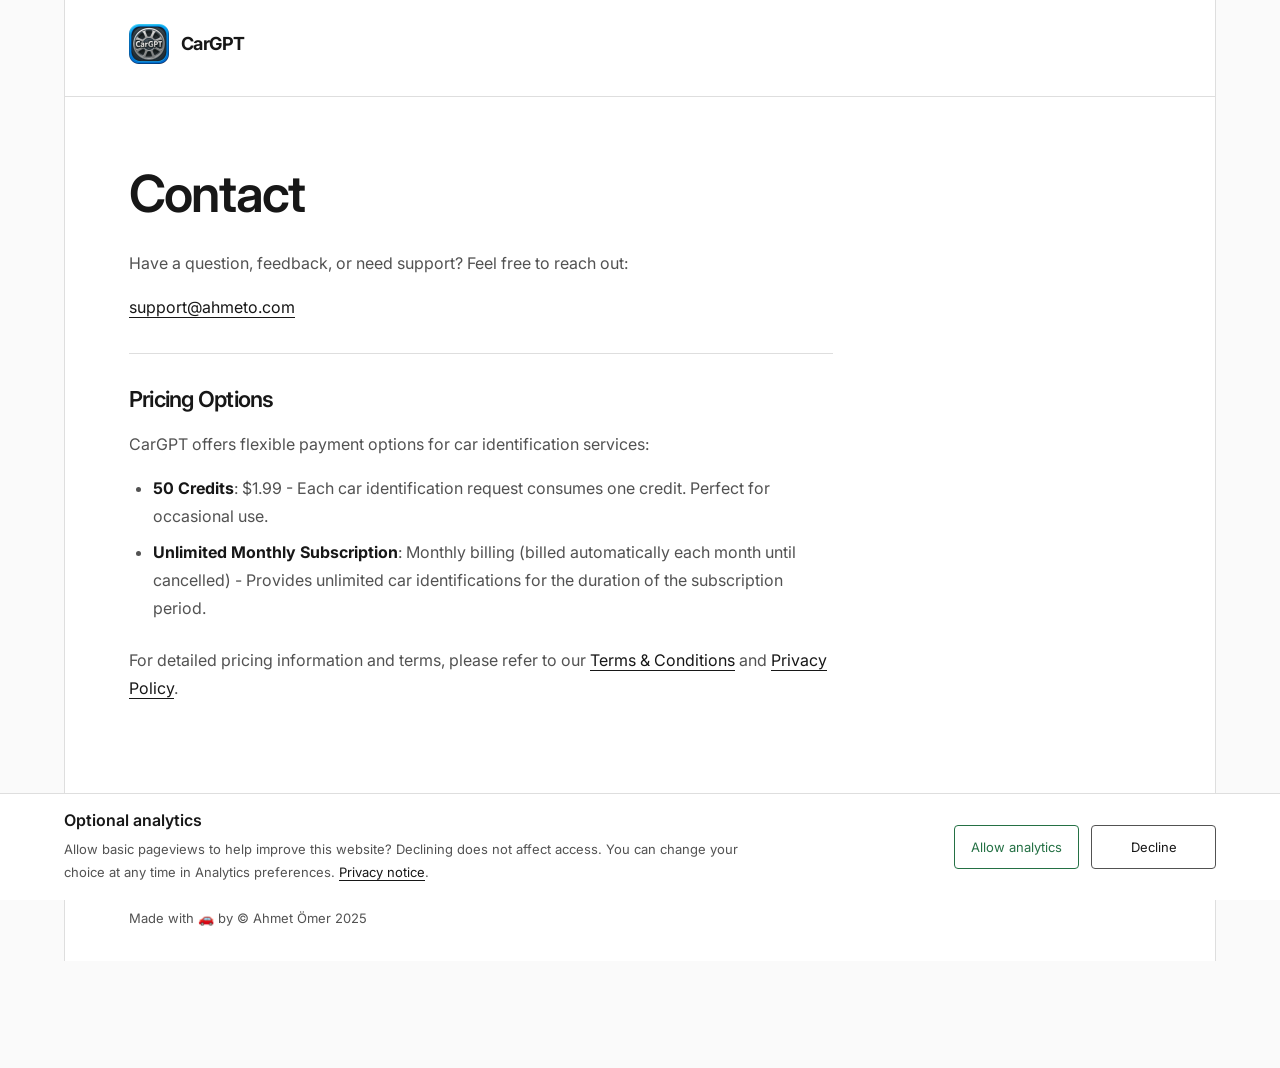
<file: contact.html>
<!doctype html>

<html lang="en">
  <head>
    <meta charset="utf-8" />
    <meta content="width=device-width, initial-scale=1.0" name="viewport" />
    <title>Contact – CarGPT</title>

    <script defer src="analytics.js?v=1"></script>

    <link
      href="assets/favicons/apple-touch-icon.png"
      rel="apple-touch-icon"
      sizes="180x180"
    />
    <link
      href="assets/favicons/favicon-32x32.png"
      rel="icon"
      sizes="32x32"
      type="image/png"
    />
    <link
      href="assets/favicons/favicon-16x16.png"
      rel="icon"
      sizes="16x16"
      type="image/png"
    />
    <link href="assets/favicons/favicon.ico" rel="icon" />
    <link href="assets/favicons/site.webmanifest" rel="manifest" />

    <link
      crossorigin="anonymous"
      href="https://cdnjs.cloudflare.com/ajax/libs/font-awesome/6.7.2/css/all.min.css"
      referrerpolicy="no-referrer"
      rel="stylesheet"
    />
    <link href="https://fonts.googleapis.com" rel="preconnect" />
    <link crossorigin="" href="https://fonts.gstatic.com" rel="preconnect" />
    <link
      href="https://fonts.googleapis.com/css2?family=Inter:wght@400;500;600;700&amp;display=swap"
      rel="stylesheet"
    />
    <link href="styles.css?v=3" rel="stylesheet" />
  </head>
  <body class="site-page">
    <div class="page-frame">
      <nav aria-label="Main navigation" class="site-header">
        <div class="header-inner">
          <div>
            <a class="brand" href="index.html">
              <img alt="CarGPT Logo" src="assets/logo.png" />
              <span>CarGPT</span>
            </a>
          </div>
        </div>
      </nav>
      <main id="main-content">
        <section class="document-section">
          <div class="document-content">
            <h1>Contact</h1>
            <p>
              Have a question, feedback, or need support? Feel free to reach
              out:
            </p>
            <div>
              <a href="mailto:support@ahmeto.com">support@ahmeto.com</a>
            </div>
            <hr />

            <div>
              <h2>Pricing Options</h2>
              <p>
                CarGPT offers flexible payment options for car identification
                services:
              </p>
              <ul>
                <li>
                  <strong>50 Credits</strong>: $1.99 - Each car identification
                  request consumes one credit. Perfect for occasional use.
                </li>
                <li>
                  <strong>Unlimited Monthly Subscription</strong>: Monthly
                  billing (billed automatically each month until cancelled) -
                  Provides unlimited car identifications for the duration of the
                  subscription period.
                </li>
              </ul>
              <p>
                For detailed pricing information and terms, please refer to our
                <a href="terms.html">Terms &amp; Conditions</a> and
                <a href="privacy.html">Privacy Policy</a>.
              </p>
            </div>
          </div>
        </section>
      </main>
      <footer class="site-footer">
        <div class="footer-inner">
          <div class="footer-links">
            <a href="terms.html">Terms &amp; Conditions</a>
            <a href="privacy.html">Privacy Policy</a>
            <button
              type="button"
              class="footer-preferences"
              data-analytics-preferences
            >
              Analytics preferences
            </button>
            <a href="contact.html">Contact</a>
            <a href="support.html">Support</a>
            <a
              href="https://www.apple.com/legal/internet-services/itunes/dev/stdeula/"
              rel="noopener"
              target="_blank"
              >Apple EULA</a
            >
          </div>
          <div class="footer-credit">Made with 🚗 by © Ahmet Ömer 2025</div>
        </div>
      </footer>
    </div>
    <section
      id="analytics-banner"
      class="analytics-banner"
      aria-labelledby="analytics-heading"
      hidden
    >
      <div class="analytics-copy">
        <h2 id="analytics-heading">Optional analytics</h2>
        <p>
          Allow basic pageviews to help improve this website? Declining does not
          affect access. You can change your choice at any time in Analytics
          preferences.
          <a href="privacy.html#website-analytics">Privacy notice</a>.
        </p>
        <p id="analytics-status" role="status"></p>
      </div>
      <div class="analytics-actions">
        <button
          type="button"
          class="analytics-button analytics-allow"
          data-analytics-allow
        >
          Allow analytics
        </button>
        <button type="button" class="analytics-button" data-analytics-decline>
          Decline
        </button>
      </div>
    </section>
  </body>
</html>
</file>
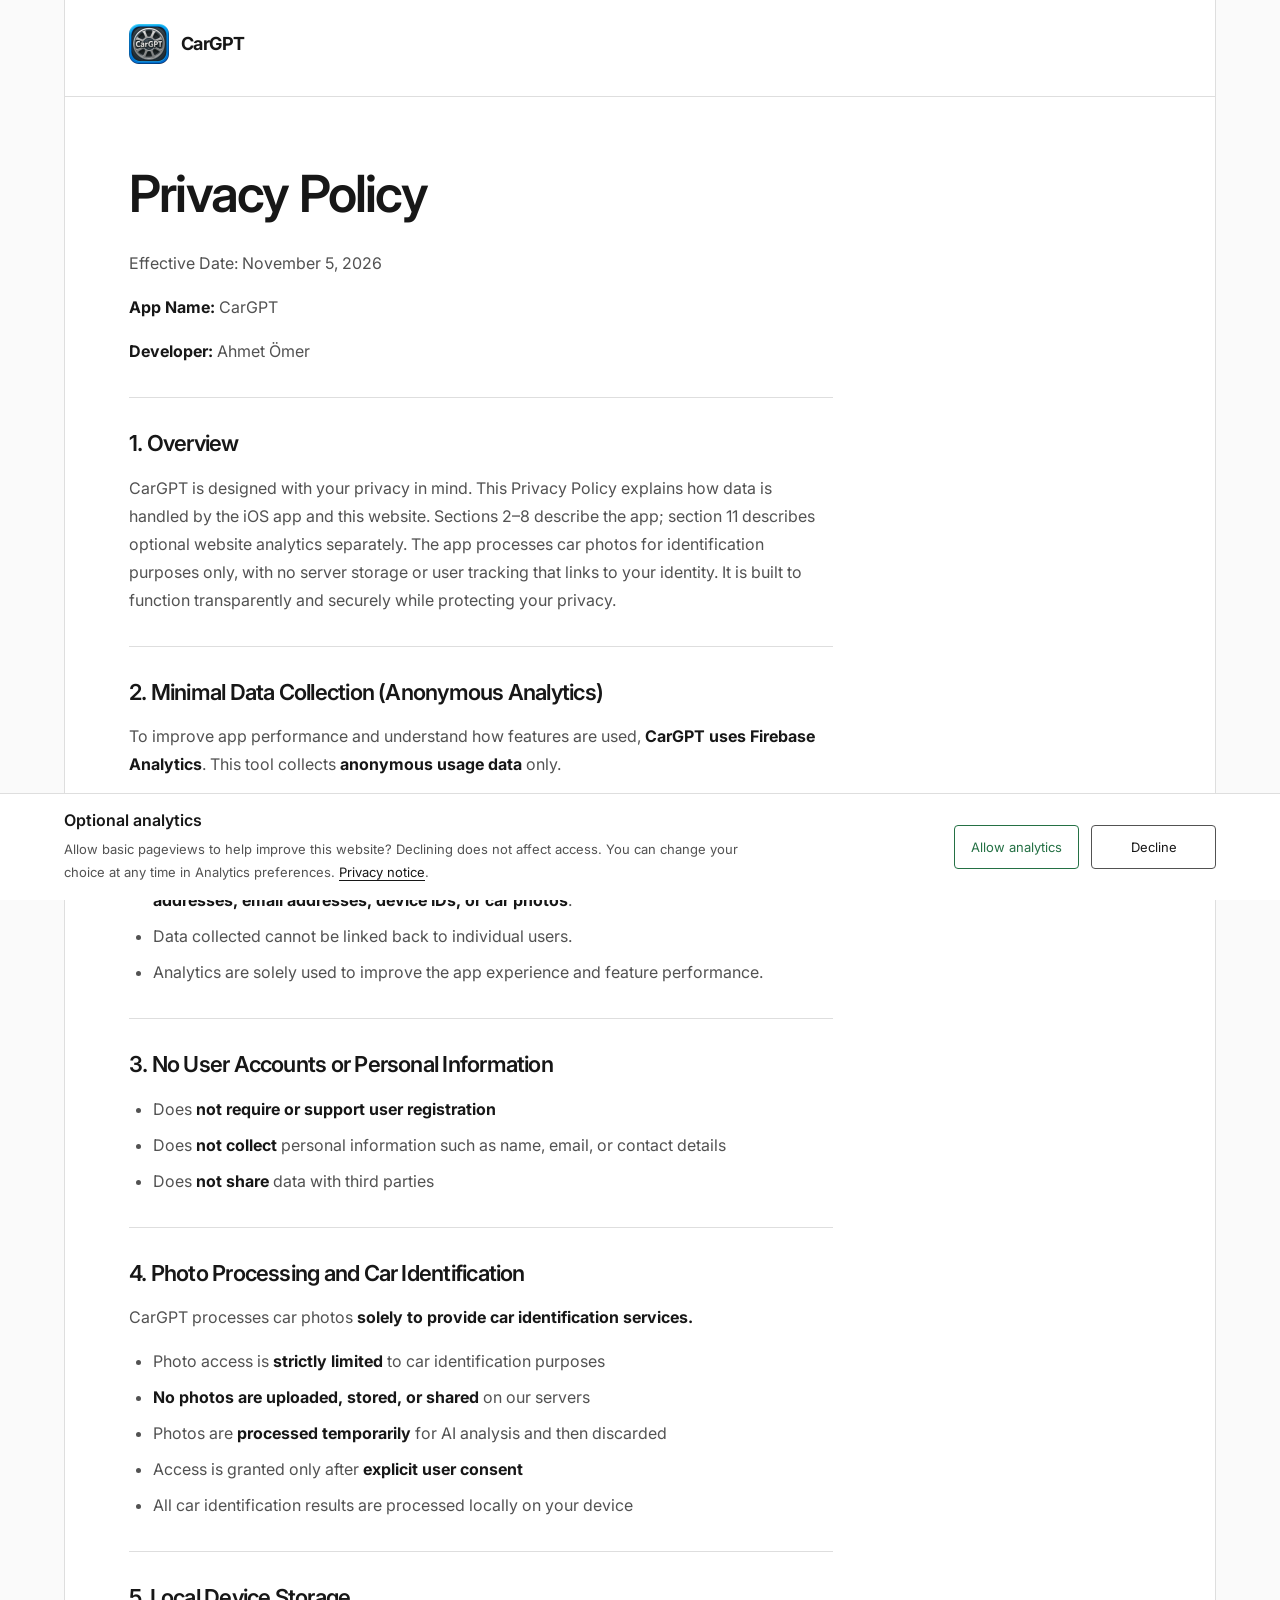
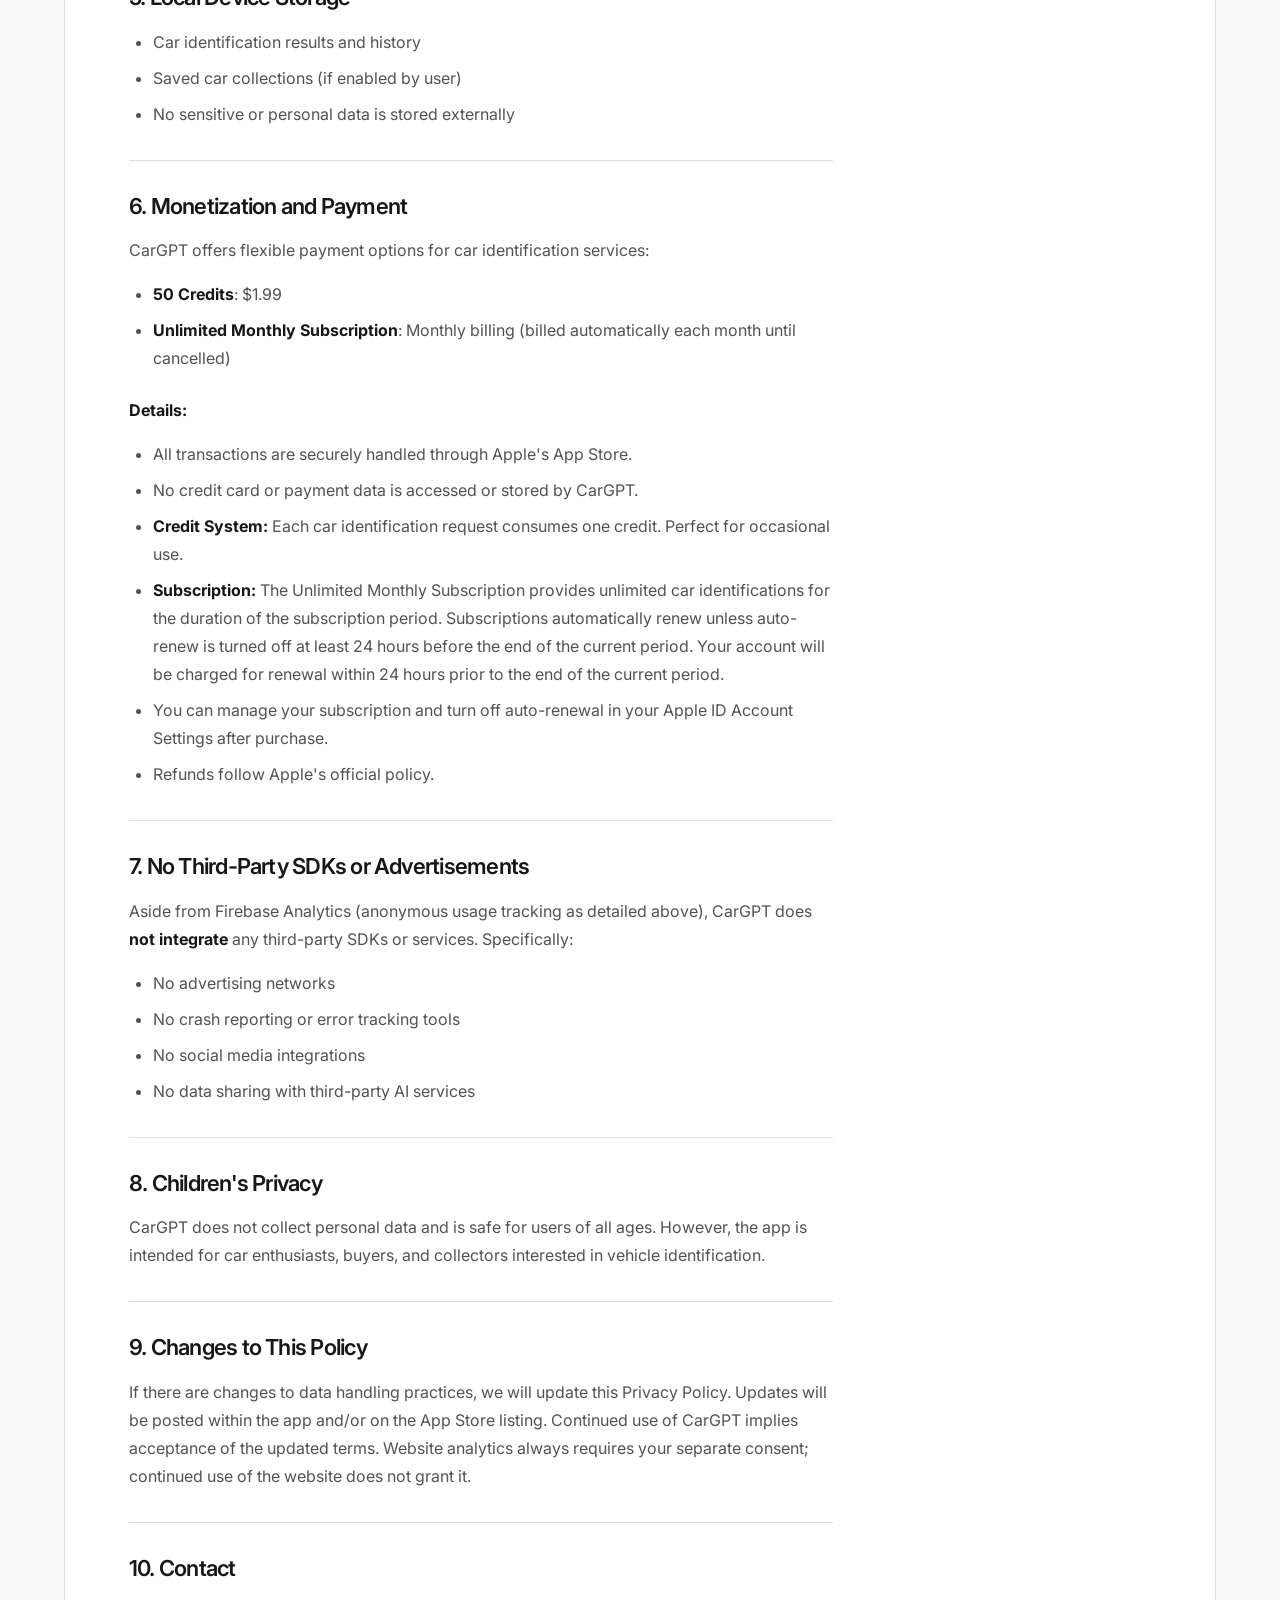
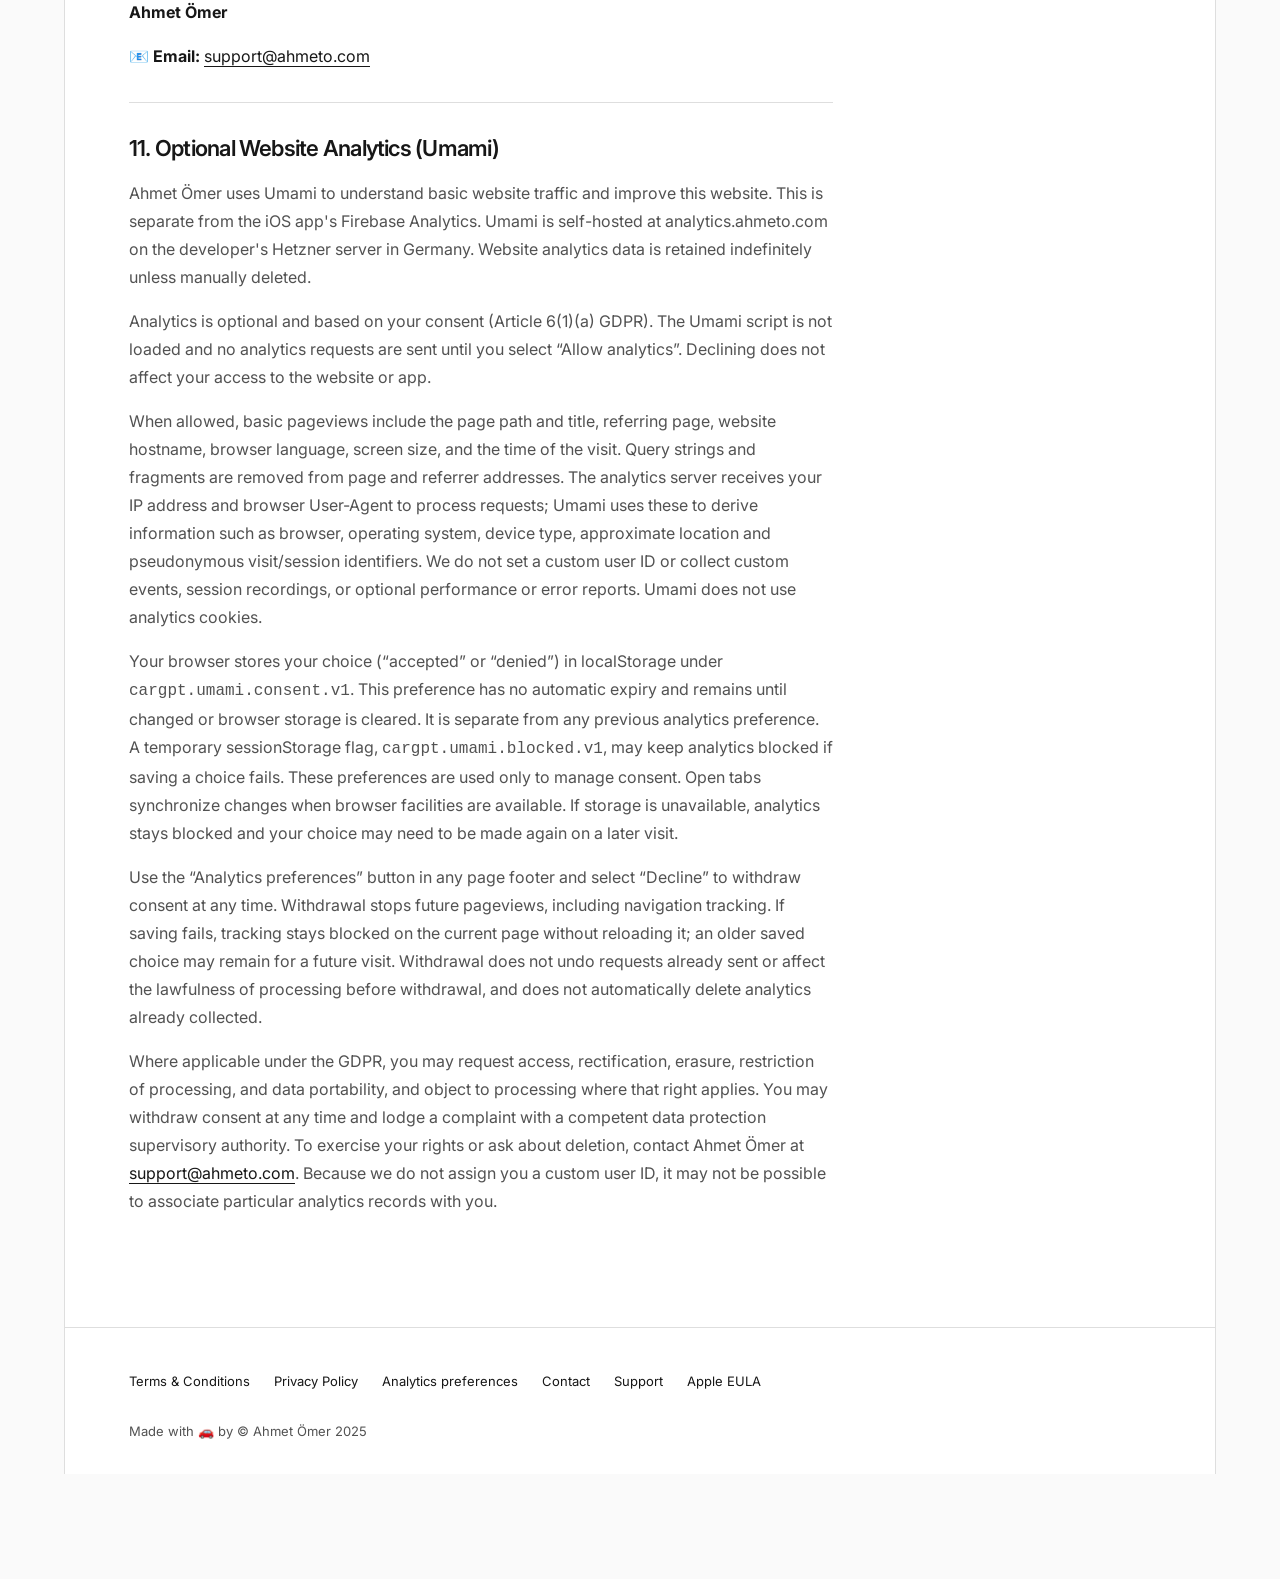
<file: privacy.html>
<!doctype html>

<html lang="en">
  <head>
    <meta charset="utf-8" />
    <meta content="width=device-width, initial-scale=1.0" name="viewport" />
    <title>Privacy Policy – CarGPT</title>

    <script defer src="analytics.js?v=1"></script>

    <link
      href="assets/favicons/apple-touch-icon.png"
      rel="apple-touch-icon"
      sizes="180x180"
    />
    <link
      href="assets/favicons/favicon-32x32.png"
      rel="icon"
      sizes="32x32"
      type="image/png"
    />
    <link
      href="assets/favicons/favicon-16x16.png"
      rel="icon"
      sizes="16x16"
      type="image/png"
    />
    <link href="assets/favicons/favicon.ico" rel="icon" />
    <link href="assets/favicons/site.webmanifest" rel="manifest" />

    <link
      crossorigin="anonymous"
      href="https://cdnjs.cloudflare.com/ajax/libs/font-awesome/6.7.2/css/all.min.css"
      referrerpolicy="no-referrer"
      rel="stylesheet"
    />
    <link href="https://fonts.googleapis.com" rel="preconnect" />
    <link crossorigin="" href="https://fonts.gstatic.com" rel="preconnect" />
    <link
      href="https://fonts.googleapis.com/css2?family=Inter:wght@400;500;600;700&amp;display=swap"
      rel="stylesheet"
    />
    <link href="styles.css?v=3" rel="stylesheet" />
  </head>
  <body class="site-page">
    <div class="page-frame">
      <nav aria-label="Main navigation" class="site-header">
        <div class="header-inner">
          <div>
            <a class="brand" href="index.html">
              <img alt="CarGPT Logo" src="assets/logo.png" />
              <span>CarGPT</span>
            </a>
          </div>
        </div>
      </nav>
      <main id="main-content">
        <section class="document-section">
          <div class="document-content">
            <h1>Privacy Policy</h1>
            <p>Effective Date: November 5, 2026</p>
            <p><strong>App Name:</strong> CarGPT</p>
            <p><strong>Developer:</strong> Ahmet Ömer</p>
            <hr />
            <h2>1. Overview</h2>
            <p>
              CarGPT is designed with your privacy in mind. This Privacy Policy
              explains how data is handled by the iOS app and this website.
              Sections 2–8 describe the app; section 11 describes optional
              website analytics separately. The app processes car photos for
              identification purposes only, with no server storage or user
              tracking that links to your identity. It is built to function
              transparently and securely while protecting your privacy.
            </p>
            <hr />
            <h2>2. Minimal Data Collection (Anonymous Analytics)</h2>
            <p>
              To improve app performance and understand how features are used,
              <strong>CarGPT uses Firebase Analytics</strong>. This tool
              collects <strong>anonymous usage data</strong> only.
            </p>
            <ul>
              <li>
                We track
                <strong>screen views and feature usage events</strong> (e.g.
                which page is used, how long a feature is interacted with).
              </li>
              <li>
                <strong>No personally identifiable information (PII)</strong> is
                collected — this includes
                <strong
                  >no names, IP addresses, email addresses, device IDs, or car
                  photos</strong
                >.
              </li>
              <li>Data collected cannot be linked back to individual users.</li>
              <li>
                Analytics are solely used to improve the app experience and
                feature performance.
              </li>
            </ul>
            <hr />
            <h2>3. No User Accounts or Personal Information</h2>
            <ul>
              <li>
                Does <strong>not require or support user registration</strong>
              </li>
              <li>
                Does <strong>not collect</strong> personal information such as
                name, email, or contact details
              </li>
              <li>Does <strong>not share</strong> data with third parties</li>
            </ul>
            <hr />
            <h2>4. Photo Processing and Car Identification</h2>
            <p>
              CarGPT processes car photos
              <strong>solely to provide car identification services.</strong>
            </p>
            <ul>
              <li>
                Photo access is <strong>strictly limited</strong> to car
                identification purposes
              </li>
              <li>
                <strong>No photos are uploaded, stored, or shared</strong> on
                our servers
              </li>
              <li>
                Photos are <strong>processed temporarily</strong> for AI
                analysis and then discarded
              </li>
              <li>
                Access is granted only after
                <strong>explicit user consent</strong>
              </li>
              <li>
                All car identification results are processed locally on your
                device
              </li>
            </ul>
            <hr />
            <h2>5. Local Device Storage</h2>
            <ul>
              <li>Car identification results and history</li>
              <li>Saved car collections (if enabled by user)</li>
              <li>No sensitive or personal data is stored externally</li>
            </ul>
            <hr />
            <h2>6. Monetization and Payment</h2>
            <p>
              CarGPT offers flexible payment options for car identification
              services:
            </p>
            <ul>
              <li><strong>50 Credits</strong>: $1.99</li>
              <li>
                <strong>Unlimited Monthly Subscription</strong>: Monthly billing
                (billed automatically each month until cancelled)
              </li>
            </ul>
            <p><strong>Details:</strong></p>
            <ul>
              <li>
                All transactions are securely handled through Apple's App Store.
              </li>
              <li>
                No credit card or payment data is accessed or stored by CarGPT.
              </li>
              <li>
                <strong>Credit System:</strong> Each car identification request
                consumes one credit. Perfect for occasional use.
              </li>
              <li>
                <strong>Subscription:</strong> The Unlimited Monthly
                Subscription provides unlimited car identifications for the
                duration of the subscription period. Subscriptions automatically
                renew unless auto-renew is turned off at least 24 hours before
                the end of the current period. Your account will be charged for
                renewal within 24 hours prior to the end of the current period.
              </li>
              <li>
                You can manage your subscription and turn off auto-renewal in
                your Apple ID Account Settings after purchase.
              </li>
              <li>Refunds follow Apple's official policy.</li>
            </ul>
            <hr />
            <h2>7. No Third-Party SDKs or Advertisements</h2>
            <p>
              Aside from Firebase Analytics (anonymous usage tracking as
              detailed above), CarGPT does <strong>not integrate</strong> any
              third-party SDKs or services. Specifically:
            </p>
            <ul>
              <li>No advertising networks</li>
              <li>No crash reporting or error tracking tools</li>
              <li>No social media integrations</li>
              <li>No data sharing with third-party AI services</li>
            </ul>
            <hr />
            <h2>8. Children's Privacy</h2>
            <p>
              CarGPT does not collect personal data and is safe for users of all
              ages. However, the app is intended for car enthusiasts, buyers,
              and collectors interested in vehicle identification.
            </p>
            <hr />
            <h2>9. Changes to This Policy</h2>
            <p>
              If there are changes to data handling practices, we will update
              this Privacy Policy. Updates will be posted within the app and/or
              on the App Store listing. Continued use of CarGPT implies
              acceptance of the updated terms. Website analytics always requires
              your separate consent; continued use of the website does not grant
              it.
            </p>
            <hr />
            <h2>10. Contact</h2>
            <p><strong>Ahmet Ömer</strong></p>
            <p>
              📧 <strong>Email:</strong>
              <a href="mailto:support@ahmeto.com">support@ahmeto.com</a>
            </p>
            <hr />
            <h2 id="website-analytics">
              11. Optional Website Analytics (Umami)
            </h2>
            <p>
              Ahmet Ömer uses Umami to understand basic website traffic and
              improve this website. This is separate from the iOS app's Firebase
              Analytics. Umami is self-hosted at analytics.ahmeto.com on the
              developer's Hetzner server in Germany. Website analytics data is
              retained indefinitely unless manually deleted.
            </p>
            <p>
              Analytics is optional and based on your consent (Article 6(1)(a)
              GDPR). The Umami script is not loaded and no analytics requests
              are sent until you select “Allow analytics”. Declining does not
              affect your access to the website or app.
            </p>
            <p>
              When allowed, basic pageviews include the page path and title,
              referring page, website hostname, browser language, screen size,
              and the time of the visit. Query strings and fragments are removed
              from page and referrer addresses. The analytics server receives
              your IP address and browser User-Agent to process requests; Umami
              uses these to derive information such as browser, operating
              system, device type, approximate location and pseudonymous
              visit/session identifiers. We do not set a custom user ID or
              collect custom events, session recordings, or optional performance
              or error reports. Umami does not use analytics cookies.
            </p>
            <p>
              Your browser stores your choice (“accepted” or “denied”) in
              localStorage under <code>cargpt.umami.consent.v1</code>. This
              preference has no automatic expiry and remains until changed or
              browser storage is cleared. It is separate from any previous
              analytics preference. A temporary sessionStorage flag,
              <code>cargpt.umami.blocked.v1</code>, may keep analytics blocked
              if saving a choice fails. These preferences are used only to
              manage consent. Open tabs synchronize changes when browser
              facilities are available. If storage is unavailable, analytics
              stays blocked and your choice may need to be made again on a later
              visit.
            </p>
            <p>
              Use the “Analytics preferences” button in any page footer and
              select “Decline” to withdraw consent at any time. Withdrawal stops
              future pageviews, including navigation tracking. If saving fails,
              tracking stays blocked on the current page without reloading it;
              an older saved choice may remain for a future visit. Withdrawal
              does not undo requests already sent or affect the lawfulness of
              processing before withdrawal, and does not automatically delete
              analytics already collected.
            </p>
            <p>
              Where applicable under the GDPR, you may request access,
              rectification, erasure, restriction of processing, and data
              portability, and object to processing where that right applies.
              You may withdraw consent at any time and lodge a complaint with a
              competent data protection supervisory authority. To exercise your
              rights or ask about deletion, contact Ahmet Ömer at
              <a href="mailto:support@ahmeto.com">support@ahmeto.com</a>.
              Because we do not assign you a custom user ID, it may not be
              possible to associate particular analytics records with you.
            </p>
          </div>
        </section>
      </main>
      <footer class="site-footer">
        <div class="footer-inner">
          <div class="footer-links">
            <a href="terms.html">Terms &amp; Conditions</a>
            <a href="privacy.html">Privacy Policy</a>
            <button
              type="button"
              class="footer-preferences"
              data-analytics-preferences
            >
              Analytics preferences
            </button>
            <a href="contact.html">Contact</a>
            <a href="support.html">Support</a>
            <a
              href="https://www.apple.com/legal/internet-services/itunes/dev/stdeula/"
              rel="noopener"
              target="_blank"
              >Apple EULA</a
            >
          </div>
          <div class="footer-credit">Made with 🚗 by © Ahmet Ömer 2025</div>
        </div>
      </footer>
    </div>
    <section
      id="analytics-banner"
      class="analytics-banner"
      aria-labelledby="analytics-heading"
      hidden
    >
      <div class="analytics-copy">
        <h2 id="analytics-heading">Optional analytics</h2>
        <p>
          Allow basic pageviews to help improve this website? Declining does not
          affect access. You can change your choice at any time in Analytics
          preferences.
          <a href="privacy.html#website-analytics">Privacy notice</a>.
        </p>
        <p id="analytics-status" role="status"></p>
      </div>
      <div class="analytics-actions">
        <button
          type="button"
          class="analytics-button analytics-allow"
          data-analytics-allow
        >
          Allow analytics
        </button>
        <button type="button" class="analytics-button" data-analytics-decline>
          Decline
        </button>
      </div>
    </section>
  </body>
</html>
</file>
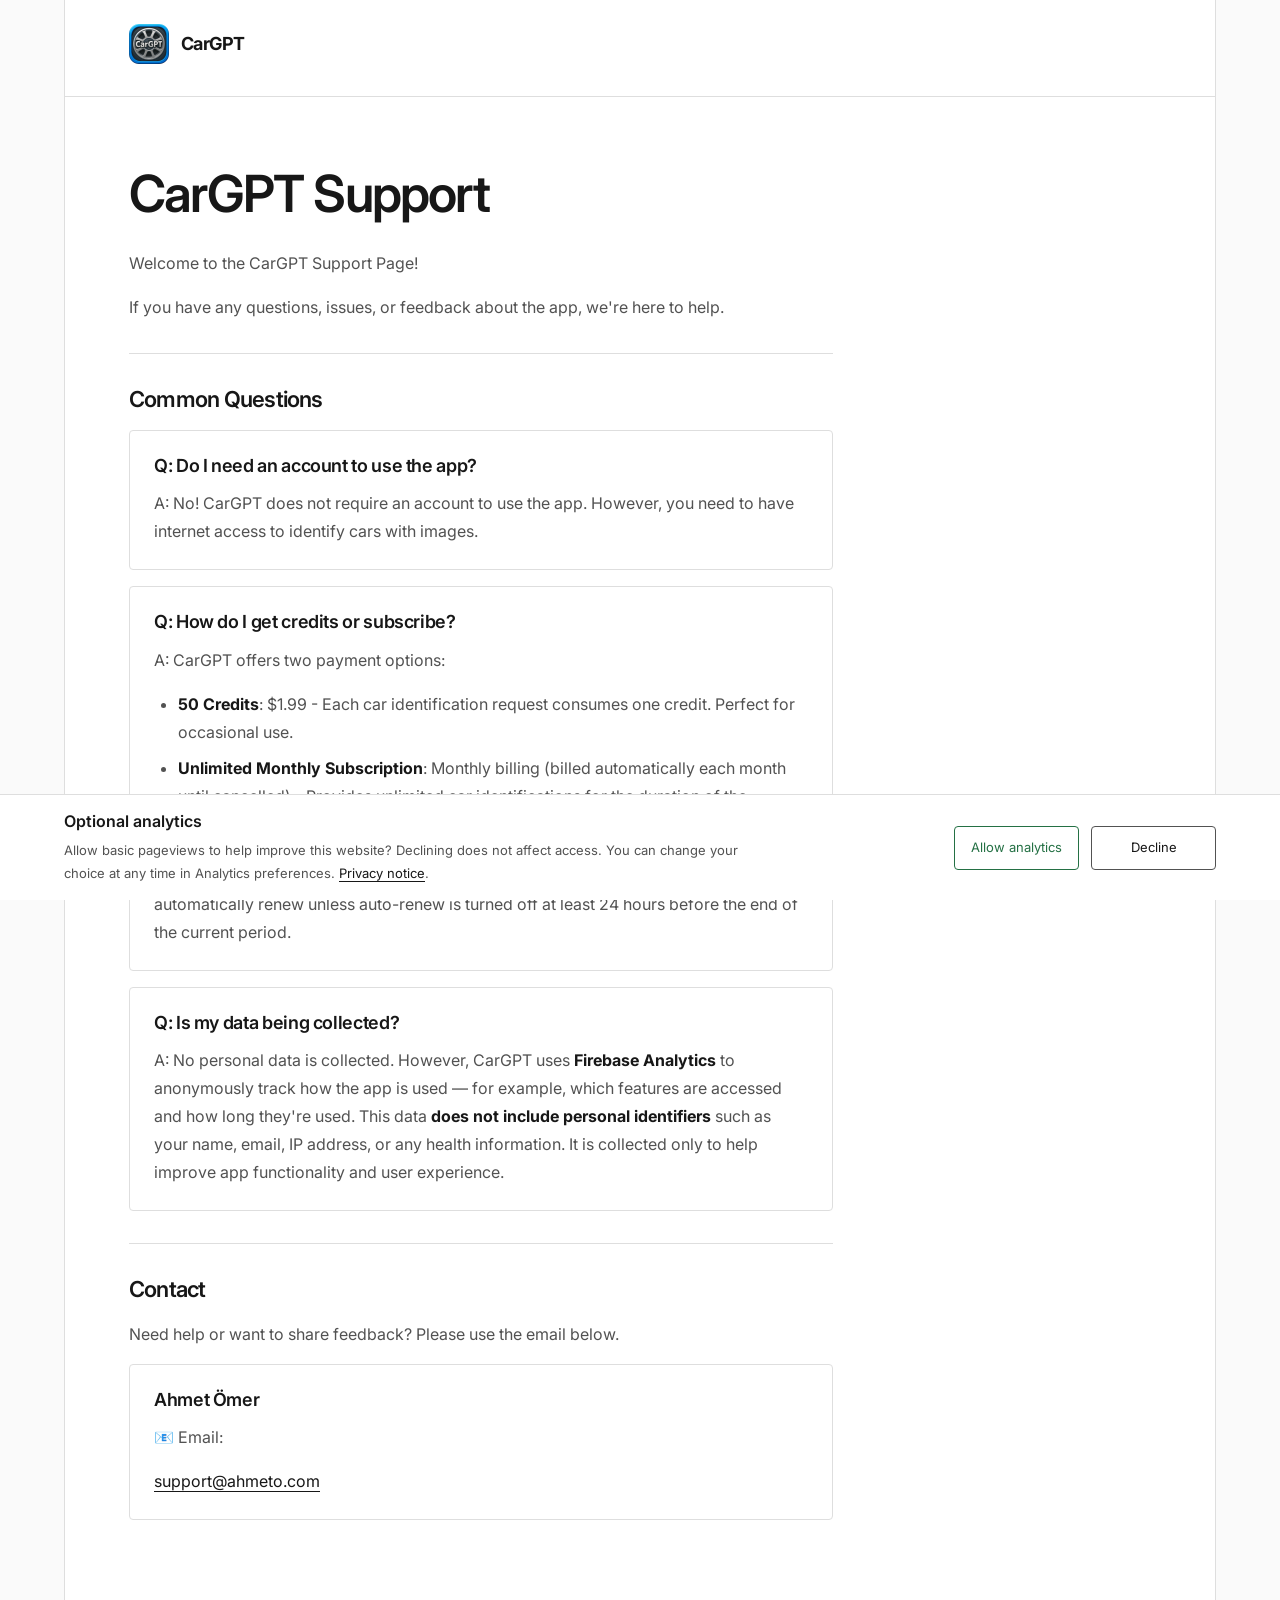
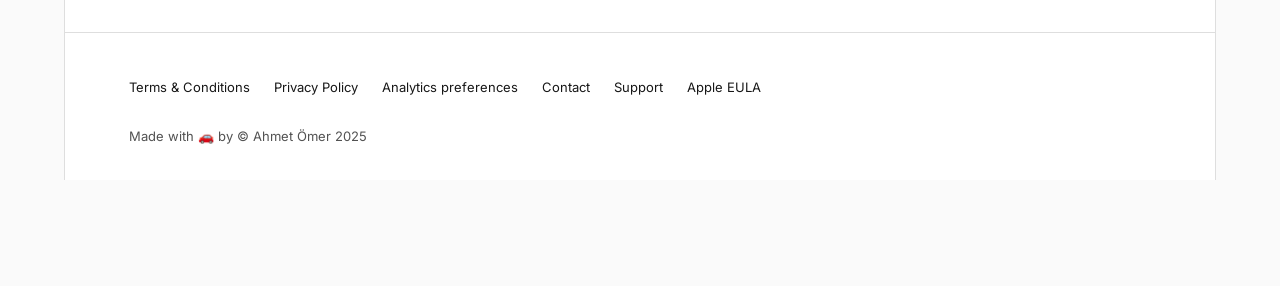
<file: support.html>
<!doctype html>

<html lang="en">
  <head>
    <meta charset="utf-8" />
    <meta content="width=device-width, initial-scale=1.0" name="viewport" />
    <title>Support – CarGPT</title>

    <script defer src="analytics.js?v=1"></script>

    <link
      href="assets/favicons/apple-touch-icon.png"
      rel="apple-touch-icon"
      sizes="180x180"
    />
    <link
      href="assets/favicons/favicon-32x32.png"
      rel="icon"
      sizes="32x32"
      type="image/png"
    />
    <link
      href="assets/favicons/favicon-16x16.png"
      rel="icon"
      sizes="16x16"
      type="image/png"
    />
    <link href="assets/favicons/favicon.ico" rel="icon" />
    <link href="assets/favicons/site.webmanifest" rel="manifest" />

    <link
      crossorigin="anonymous"
      href="https://cdnjs.cloudflare.com/ajax/libs/font-awesome/6.7.2/css/all.min.css"
      referrerpolicy="no-referrer"
      rel="stylesheet"
    />
    <link href="https://fonts.googleapis.com" rel="preconnect" />
    <link crossorigin="" href="https://fonts.gstatic.com" rel="preconnect" />
    <link
      href="https://fonts.googleapis.com/css2?family=Inter:wght@400;500;600;700&amp;display=swap"
      rel="stylesheet"
    />
    <link href="styles.css?v=3" rel="stylesheet" />
  </head>
  <body class="site-page">
    <div class="page-frame">
      <nav aria-label="Main navigation" class="site-header">
        <div class="header-inner">
          <div>
            <a class="brand" href="index.html">
              <img alt="CarGPT Logo" src="assets/logo.png" />
              <span>CarGPT</span>
            </a>
          </div>
        </div>
      </nav>
      <main id="main-content">
        <section class="document-section">
          <div class="document-content">
            <h1>CarGPT Support</h1>
            <div>
              <p>Welcome to the CarGPT Support Page!</p>
              <p>
                If you have any questions, issues, or feedback about the app,
                we're here to help.
              </p>
            </div>
            <hr />

            <div>
              <h2>Common Questions</h2>
              <div>
                <div class="support-panel">
                  <h3>Q: Do I need an account to use the app?</h3>
                  <p>
                    A: No! CarGPT does not require an account to use the app.
                    However, you need to have internet access to identify cars
                    with images.
                  </p>
                </div>

                <div class="support-panel">
                  <h3>Q: How do I get credits or subscribe?</h3>
                  <p>A: CarGPT offers two payment options:</p>
                  <ul>
                    <li>
                      <strong>50 Credits</strong>: $1.99 - Each car
                      identification request consumes one credit. Perfect for
                      occasional use.
                    </li>
                    <li>
                      <strong>Unlimited Monthly Subscription</strong>: Monthly
                      billing (billed automatically each month until cancelled)
                      - Provides unlimited car identifications for the duration
                      of the subscription period.
                    </li>
                  </ul>
                  <p>
                    You can purchase credits or subscribe from the Settings page
                    in the app. Subscriptions automatically renew unless
                    auto-renew is turned off at least 24 hours before the end of
                    the current period.
                  </p>
                </div>

                <div class="support-panel">
                  <h3>Q: Is my data being collected?</h3>
                  <p>
                    A: No personal data is collected. However, CarGPT uses
                    <strong>Firebase Analytics</strong> to anonymously track how
                    the app is used — for example, which features are accessed
                    and how long they're used. This data
                    <strong>does not include personal identifiers</strong> such
                    as your name, email, IP address, or any health information.
                    It is collected only to help improve app functionality and
                    user experience.
                  </p>
                </div>
              </div>
            </div>
            <hr />

            <div>
              <h2>Contact</h2>
              <p>
                Need help or want to share feedback? Please use the email below.
              </p>
              <div class="support-panel">
                <h3>Ahmet Ömer</h3>
                <p>📧 Email:</p>
                <a href="mailto:support@ahmeto.com">support@ahmeto.com</a>
              </div>
            </div>
          </div>
        </section>
      </main>
      <footer class="site-footer">
        <div class="footer-inner">
          <div class="footer-links">
            <a href="terms.html">Terms &amp; Conditions</a>
            <a href="privacy.html">Privacy Policy</a>
            <button
              type="button"
              class="footer-preferences"
              data-analytics-preferences
            >
              Analytics preferences
            </button>
            <a href="contact.html">Contact</a>
            <a href="support.html">Support</a>
            <a
              href="https://www.apple.com/legal/internet-services/itunes/dev/stdeula/"
              rel="noopener"
              target="_blank"
              >Apple EULA</a
            >
          </div>
          <div class="footer-credit">Made with 🚗 by © Ahmet Ömer 2025</div>
        </div>
      </footer>
    </div>
    <section
      id="analytics-banner"
      class="analytics-banner"
      aria-labelledby="analytics-heading"
      hidden
    >
      <div class="analytics-copy">
        <h2 id="analytics-heading">Optional analytics</h2>
        <p>
          Allow basic pageviews to help improve this website? Declining does not
          affect access. You can change your choice at any time in Analytics
          preferences.
          <a href="privacy.html#website-analytics">Privacy notice</a>.
        </p>
        <p id="analytics-status" role="status"></p>
      </div>
      <div class="analytics-actions">
        <button
          type="button"
          class="analytics-button analytics-allow"
          data-analytics-allow
        >
          Allow analytics
        </button>
        <button type="button" class="analytics-button" data-analytics-decline>
          Decline
        </button>
      </div>
    </section>
  </body>
</html>
</file>
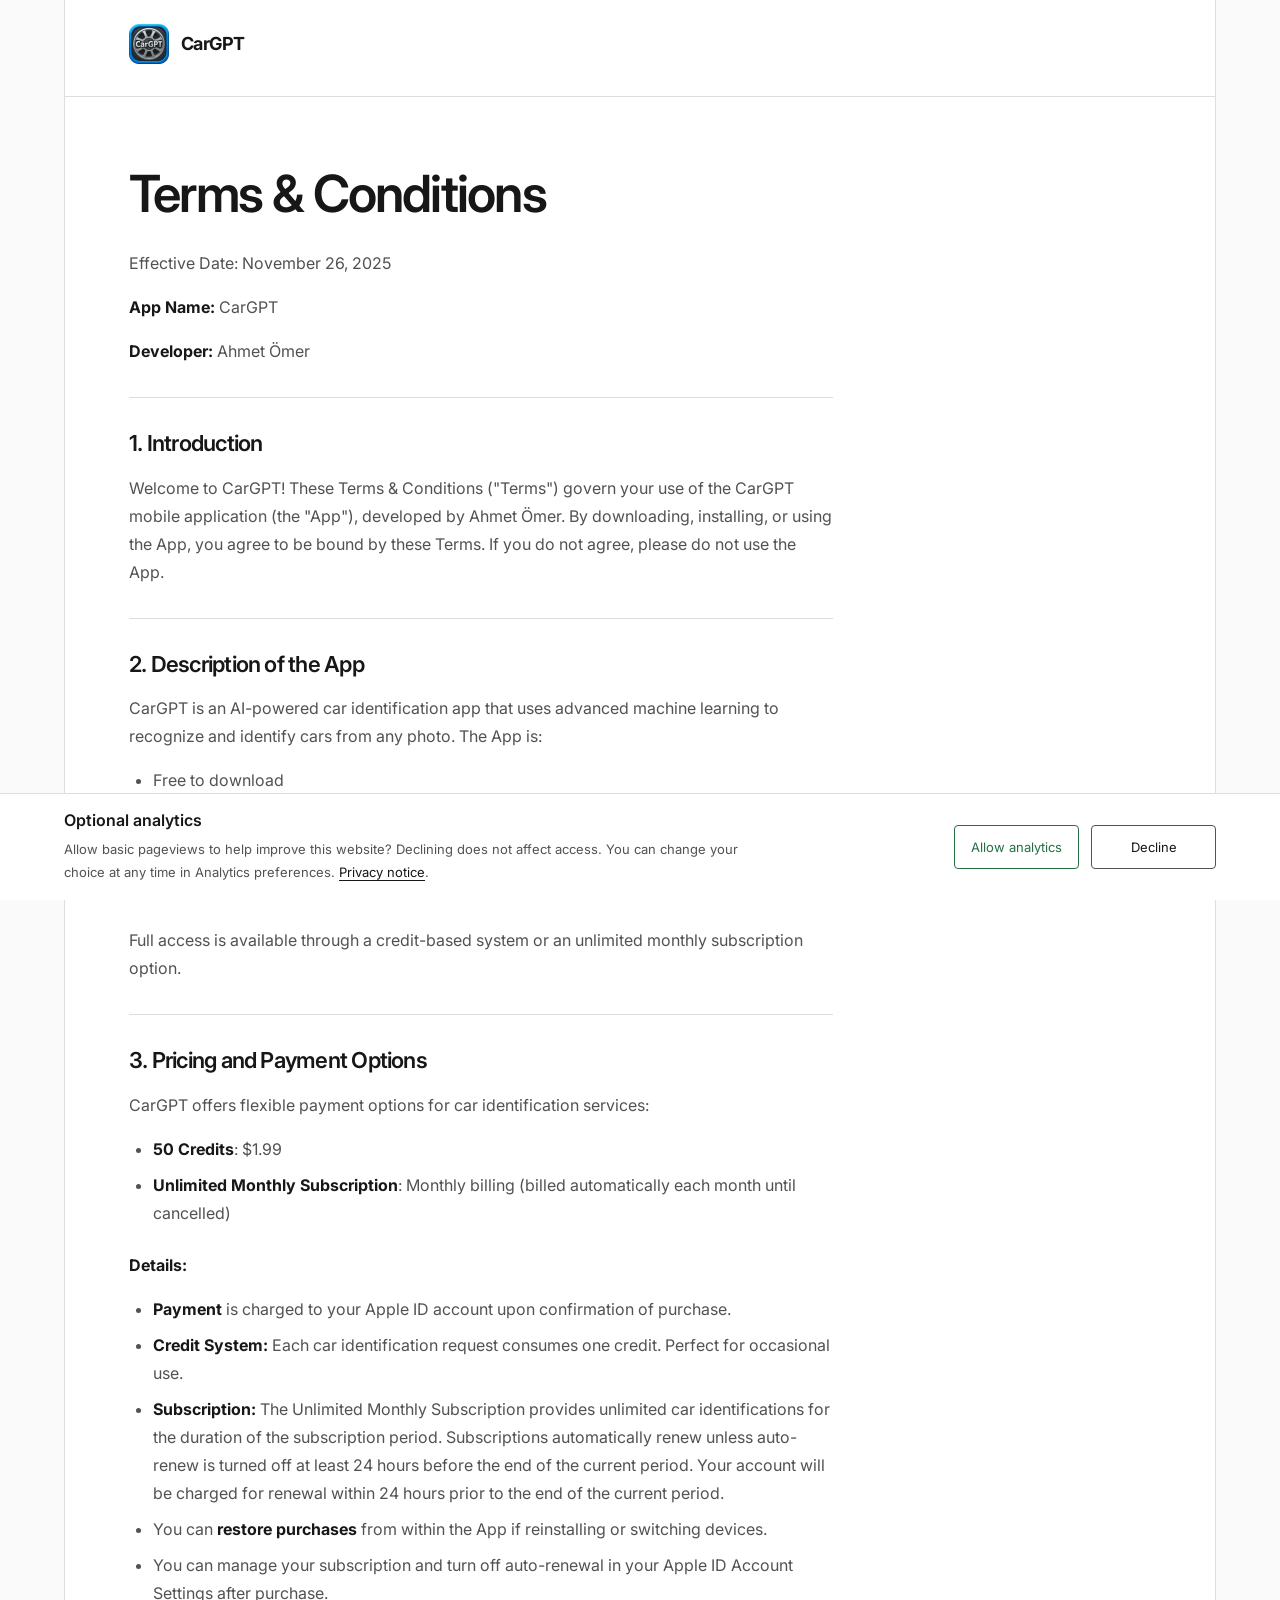
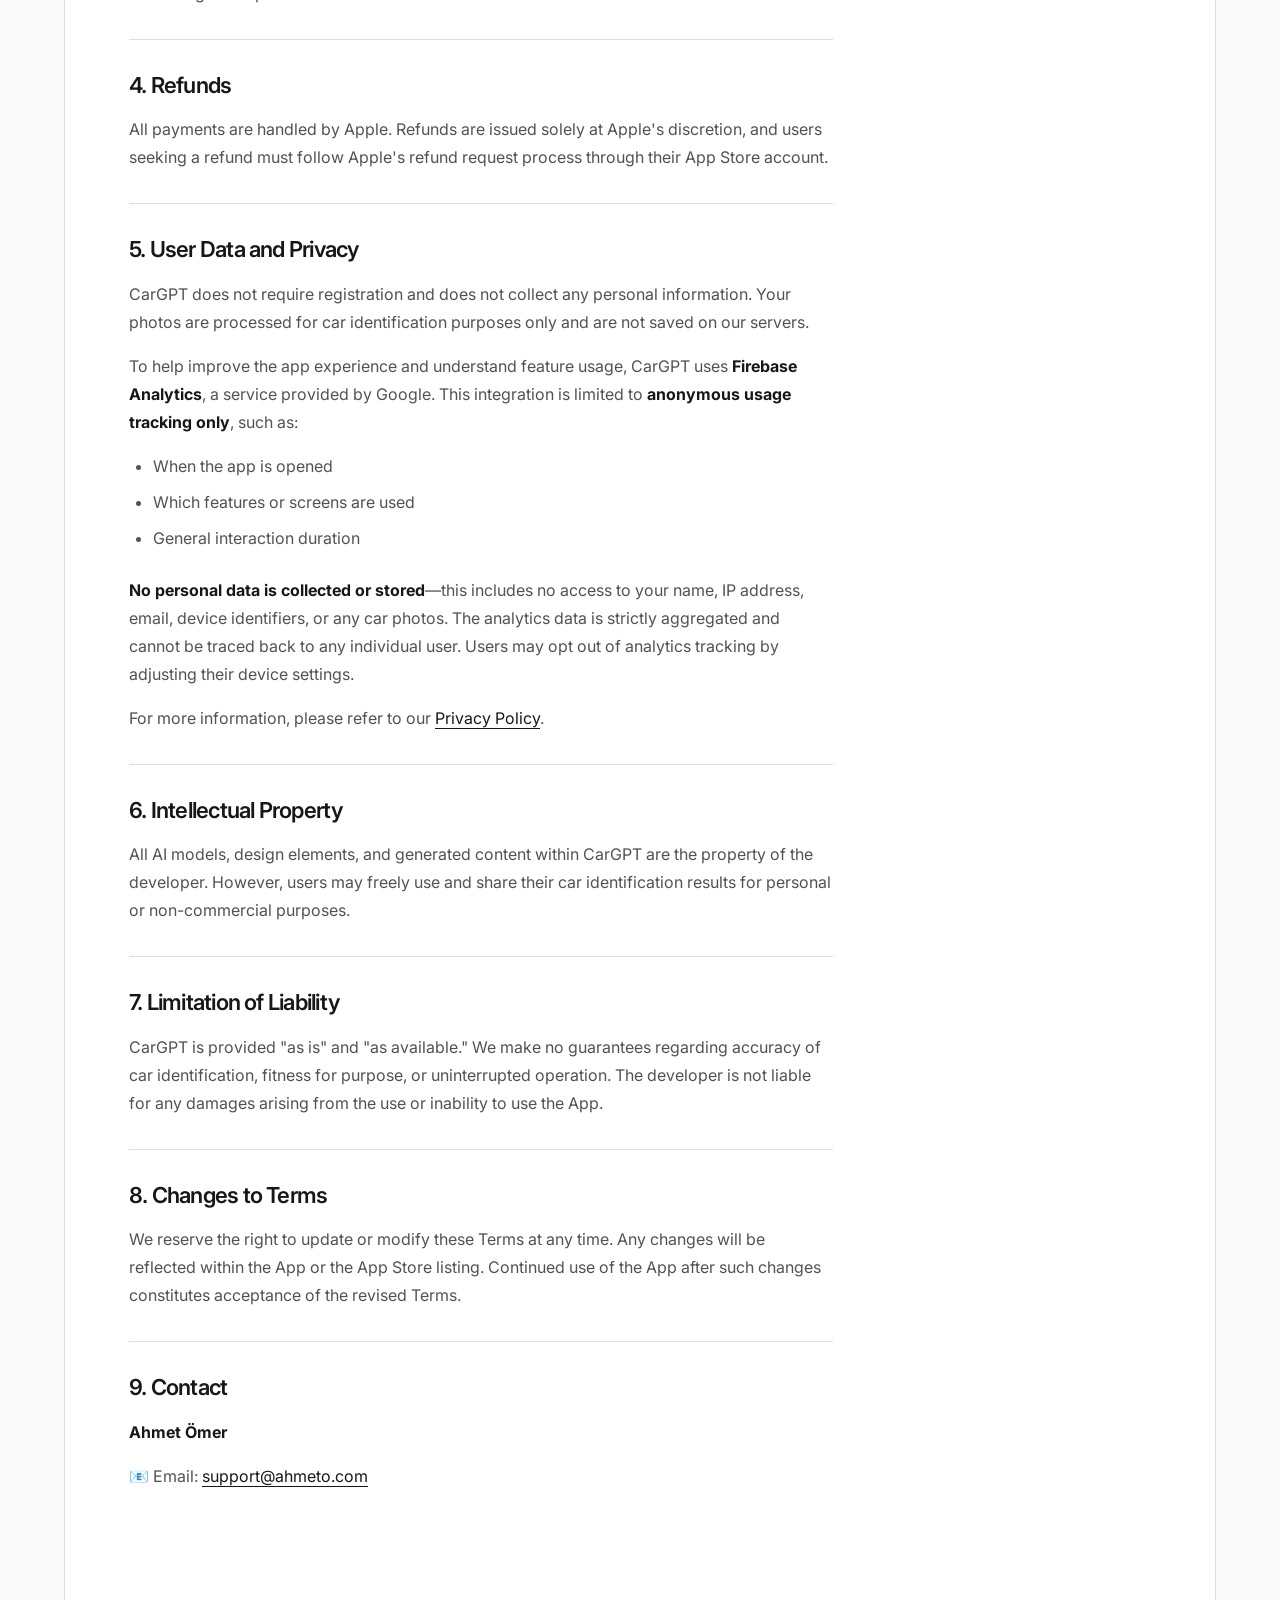
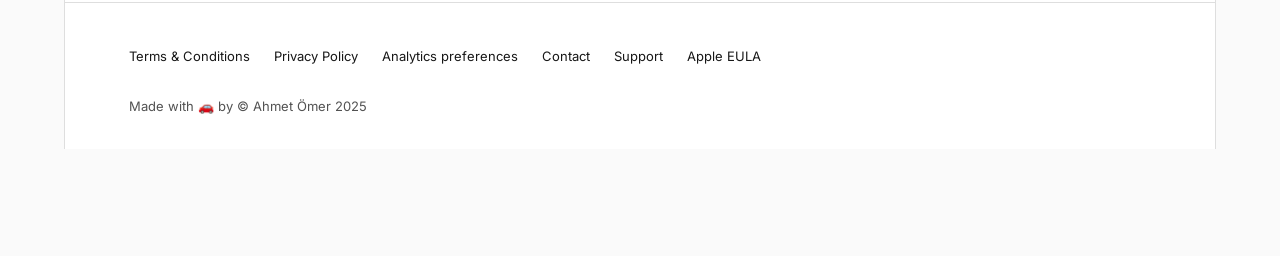
<file: terms.html>
<!doctype html>

<html lang="en">
  <head>
    <meta charset="utf-8" />
    <meta content="width=device-width, initial-scale=1.0" name="viewport" />
    <title>Terms &amp; Conditions – CarGPT</title>

    <script defer src="analytics.js?v=1"></script>

    <link
      href="assets/favicons/apple-touch-icon.png"
      rel="apple-touch-icon"
      sizes="180x180"
    />
    <link
      href="assets/favicons/favicon-32x32.png"
      rel="icon"
      sizes="32x32"
      type="image/png"
    />
    <link
      href="assets/favicons/favicon-16x16.png"
      rel="icon"
      sizes="16x16"
      type="image/png"
    />
    <link href="assets/favicons/favicon.ico" rel="icon" />
    <link href="assets/favicons/site.webmanifest" rel="manifest" />

    <link
      crossorigin="anonymous"
      href="https://cdnjs.cloudflare.com/ajax/libs/font-awesome/6.7.2/css/all.min.css"
      referrerpolicy="no-referrer"
      rel="stylesheet"
    />
    <link href="https://fonts.googleapis.com" rel="preconnect" />
    <link crossorigin="" href="https://fonts.gstatic.com" rel="preconnect" />
    <link
      href="https://fonts.googleapis.com/css2?family=Inter:wght@400;500;600;700&amp;display=swap"
      rel="stylesheet"
    />
    <link href="styles.css?v=3" rel="stylesheet" />
  </head>
  <body class="site-page">
    <div class="page-frame">
      <nav aria-label="Main navigation" class="site-header">
        <div class="header-inner">
          <div>
            <a class="brand" href="index.html">
              <img alt="CarGPT Logo" src="assets/logo.png" />
              <span>CarGPT</span>
            </a>
          </div>
        </div>
      </nav>
      <main id="main-content">
        <section class="document-section">
          <div class="document-content">
            <h1>Terms &amp; Conditions</h1>
            <p>Effective Date: November 26, 2025</p>
            <p><strong>App Name:</strong> CarGPT</p>
            <p><strong>Developer:</strong> Ahmet Ömer</p>
            <hr />
            <h2>1. Introduction</h2>
            <p>
              Welcome to CarGPT! These Terms &amp; Conditions ("Terms") govern
              your use of the CarGPT mobile application (the "App"), developed
              by Ahmet Ömer. By downloading, installing, or using the App, you
              agree to be bound by these Terms. If you do not agree, please do
              not use the App.
            </p>
            <hr />
            <h2>2. Description of the App</h2>
            <p>
              CarGPT is an AI-powered car identification app that uses advanced
              machine learning to recognize and identify cars from any photo.
              The App is:
            </p>
            <ul>
              <li>Free to download</li>
              <li>Requires internet connection for AI processing</li>
              <li>Available without registration or login</li>
              <li>Designed for car enthusiasts, buyers, and collectors</li>
            </ul>
            <p>
              Full access is available through a credit-based system or an
              unlimited monthly subscription option.
            </p>
            <hr />
            <h2>3. Pricing and Payment Options</h2>
            <p>
              CarGPT offers flexible payment options for car identification
              services:
            </p>
            <ul>
              <li><strong>50 Credits</strong>: $1.99</li>
              <li>
                <strong>Unlimited Monthly Subscription</strong>: Monthly billing
                (billed automatically each month until cancelled)
              </li>
            </ul>
            <p><strong>Details:</strong></p>
            <ul>
              <li>
                <strong>Payment</strong> is charged to your Apple ID account
                upon confirmation of purchase.
              </li>
              <li>
                <strong>Credit System:</strong> Each car identification request
                consumes one credit. Perfect for occasional use.
              </li>
              <li>
                <strong>Subscription:</strong> The Unlimited Monthly
                Subscription provides unlimited car identifications for the
                duration of the subscription period. Subscriptions automatically
                renew unless auto-renew is turned off at least 24 hours before
                the end of the current period. Your account will be charged for
                renewal within 24 hours prior to the end of the current period.
              </li>
              <li>
                You can <strong>restore purchases</strong> from within the App
                if reinstalling or switching devices.
              </li>
              <li>
                You can manage your subscription and turn off auto-renewal in
                your Apple ID Account Settings after purchase.
              </li>
            </ul>
            <hr />
            <h2>4. Refunds</h2>
            <p>
              All payments are handled by Apple. Refunds are issued solely at
              Apple's discretion, and users seeking a refund must follow Apple's
              refund request process through their App Store account.
            </p>
            <hr />
            <h2>5. User Data and Privacy</h2>
            <p>
              CarGPT does not require registration and does not collect any
              personal information. Your photos are processed for car
              identification purposes only and are not saved on our servers.
            </p>
            <p>
              To help improve the app experience and understand feature usage,
              CarGPT uses <strong>Firebase Analytics</strong>, a service
              provided by Google. This integration is limited to
              <strong>anonymous usage tracking only</strong>, such as:
            </p>
            <ul>
              <li>When the app is opened</li>
              <li>Which features or screens are used</li>
              <li>General interaction duration</li>
            </ul>
            <p>
              <strong>No personal data is collected or stored</strong>—this
              includes no access to your name, IP address, email, device
              identifiers, or any car photos. The analytics data is strictly
              aggregated and cannot be traced back to any individual user. Users
              may opt out of analytics tracking by adjusting their device
              settings.
            </p>
            <p>
              For more information, please refer to our
              <a href="privacy.html">Privacy Policy</a>.
            </p>
            <hr />
            <h2>6. Intellectual Property</h2>
            <p>
              All AI models, design elements, and generated content within
              CarGPT are the property of the developer. However, users may
              freely use and share their car identification results for personal
              or non-commercial purposes.
            </p>
            <hr />
            <h2>7. Limitation of Liability</h2>
            <p>
              CarGPT is provided "as is" and "as available." We make no
              guarantees regarding accuracy of car identification, fitness for
              purpose, or uninterrupted operation. The developer is not liable
              for any damages arising from the use or inability to use the App.
            </p>
            <hr />
            <h2>8. Changes to Terms</h2>
            <p>
              We reserve the right to update or modify these Terms at any time.
              Any changes will be reflected within the App or the App Store
              listing. Continued use of the App after such changes constitutes
              acceptance of the revised Terms.
            </p>
            <hr />
            <h2>9. Contact</h2>
            <p><strong>Ahmet Ömer</strong></p>
            <p>
              📧 Email:
              <a href="mailto:support@ahmeto.com">support@ahmeto.com</a>
            </p>
          </div>
        </section>
      </main>
      <footer class="site-footer">
        <div class="footer-inner">
          <div class="footer-links">
            <a href="terms.html">Terms &amp; Conditions</a>
            <a href="privacy.html">Privacy Policy</a>
            <button
              type="button"
              class="footer-preferences"
              data-analytics-preferences
            >
              Analytics preferences
            </button>
            <a href="contact.html">Contact</a>
            <a href="support.html">Support</a>
            <a
              href="https://www.apple.com/legal/internet-services/itunes/dev/stdeula/"
              rel="noopener"
              target="_blank"
              >Apple EULA</a
            >
          </div>
          <div class="footer-credit">Made with 🚗 by © Ahmet Ömer 2025</div>
        </div>
      </footer>
    </div>
    <section
      id="analytics-banner"
      class="analytics-banner"
      aria-labelledby="analytics-heading"
      hidden
    >
      <div class="analytics-copy">
        <h2 id="analytics-heading">Optional analytics</h2>
        <p>
          Allow basic pageviews to help improve this website? Declining does not
          affect access. You can change your choice at any time in Analytics
          preferences.
          <a href="privacy.html#website-analytics">Privacy notice</a>.
        </p>
        <p id="analytics-status" role="status"></p>
      </div>
      <div class="analytics-actions">
        <button
          type="button"
          class="analytics-button analytics-allow"
          data-analytics-allow
        >
          Allow analytics
        </button>
        <button type="button" class="analytics-button" data-analytics-decline>
          Decline
        </button>
      </div>
    </section>
  </body>
</html>
</file>
<file: styles.css>
/* Shared design tokens: a quiet UI around full-color product imagery. */
:root {
  color-scheme: light;
  --color-page: #fafafa;
  --color-surface: #fff;
  --color-subtle: #f5f5f5;
  --color-ink: #171717;
  --color-text: #525252;
  --color-border: #dedede;
  --color-focus: #171717;
  --font-sans:
    "Inter", -apple-system, BlinkMacSystemFont, "Segoe UI", sans-serif;
  --text-small: 0.8125rem;
  --text-body: 1rem;
  --text-lead: 1.125rem;
  --text-title: clamp(2rem, 4vw, 3.25rem);
  --text-section: clamp(1.5rem, 2.5vw, 2rem);
  --space-1: 0.25rem;
  --space-2: 0.5rem;
  --space-3: 0.75rem;
  --space-4: 1rem;
  --space-6: 1.5rem;
  --space-8: 2rem;
  --space-12: 3rem;
  --space-16: 4rem;
  --space-24: 6rem;
  --page-width: 72rem;
  --reading-width: 44rem;
  --page-gutter: clamp(1.25rem, 5vw, 4rem);
  --border: 1px solid var(--color-border);
  --radius: 4px;
}
* {
  box-sizing: border-box;
}
body {
  margin: 0;
  background: var(--color-page);
  color: var(--color-text);
  font: var(--text-body)/1.75 var(--font-sans);
  -webkit-font-smoothing: antialiased;
}
.page-frame {
  width: min(calc(100% - 3rem), var(--page-width));
  min-height: 100vh;
  margin-inline: auto;
  border-inline: var(--border);
  background: var(--color-surface);
}
h1,
h2,
h3,
p,
ul {
  margin: 0;
}
h1,
h2,
h3,
strong {
  color: var(--color-ink);
}
h1,
h2,
h3 {
  font-weight: 600;
  line-height: 1.25;
  letter-spacing: -0.035em;
  text-wrap: balance;
}
h1 {
  font-size: var(--text-title);
}
h2 {
  font-size: var(--text-section);
}
h3 {
  font-size: var(--text-lead);
  letter-spacing: -0.02em;
}
a {
  color: var(--color-ink);
  text-underline-offset: 0.22em;
  text-decoration-thickness: 1px;
  overflow-wrap: anywhere;
}
a:hover {
  text-decoration: underline;
}
button {
  font: inherit;
  color: inherit;
  cursor: pointer;
}
a:focus-visible,
button:focus-visible {
  outline: 2px solid var(--color-focus);
  outline-offset: 5px;
  border-radius: var(--radius);
}
img {
  display: block;
  max-width: 100%;
  height: auto;
}
.site-header {
  border-bottom: var(--border);
}
.header-inner {
  padding: var(--space-6) var(--page-gutter);
}
.brand {
  display: inline-flex;
  align-items: center;
  gap: var(--space-3);
  font-size: var(--text-lead);
  font-weight: 700;
  text-decoration: none;
  letter-spacing: -0.03em;
}
.brand:hover {
  text-decoration: none;
}
.brand img {
  width: 40px;
  height: 40px;
}
.hero-inner {
  padding: var(--space-24) var(--page-gutter) 0;
}
.hero h1 {
  max-width: 20ch;
}
.hero-description {
  max-width: 42rem;
  font-size: var(--text-lead);
  margin-top: var(--space-6);
  line-height: 1.8;
}
.download {
  margin-block: var(--space-8) var(--space-16);
}
.app-store-link {
  display: inline-block;
  border-radius: var(--radius);
}
.app-store-badge {
  height: 48px;
  width: auto;
}
.screenshot-panel {
  padding-block: var(--space-8);
  border-top: var(--border);
}
.screenshot-grid {
  display: grid;
  grid-template-columns: repeat(4, minmax(0, 1fr));
  gap: var(--space-6);
  align-items: start;
}
.screenshot-button {
  display: block;
  width: 100%;
  padding: 0;
  border: 0;
  background: transparent;
  border-radius: var(--radius);
  transition: transform 220ms ease;
}
@media (hover: hover) and (prefers-reduced-motion: no-preference) {
  .screenshot-button:hover {
    transform: scale(1.025);
  }
}
.screenshot-button img {
  width: 100%;
}
.features {
  border-top: var(--border);
}
.section-inner {
  padding: var(--space-16) var(--page-gutter);
}
.section-description {
  max-width: var(--reading-width);
  margin-top: var(--space-4);
}
.feature-grid {
  display: grid;
  grid-template-columns: repeat(3, minmax(0, 1fr));
  margin-top: var(--space-8);
  border-top: var(--border);
  border-left: var(--border);
}
.feature-panel {
  padding: var(--space-8);
  border-right: var(--border);
  border-bottom: var(--border);
}
.feature-icon {
  color: var(--color-ink);
  margin-bottom: var(--space-6);
  font-size: 1.25rem;
}
.feature-panel h3 {
  font-size: var(--text-body);
  line-height: 1.5;
}
.document-section {
  padding: var(--space-16) var(--page-gutter) var(--space-24);
}
.document-content {
  max-width: var(--reading-width);
}
.document-content h1 {
  margin-bottom: var(--space-6);
}
.document-content h2 {
  margin-block: var(--space-8) var(--space-4);
  font-size: 1.375rem;
}
.document-content h3 {
  margin-bottom: var(--space-3);
}
.document-content p {
  margin-bottom: var(--space-4);
}
.document-content ul {
  padding-left: var(--space-6);
  margin-bottom: var(--space-6);
}
.document-content li + li {
  margin-top: var(--space-2);
}
.document-content hr {
  margin-block: var(--space-8);
  border: 0;
  border-top: var(--border);
}
.support-panel {
  padding: var(--space-6);
  border: var(--border);
  margin-block: var(--space-4);
  border-radius: var(--radius);
}
.support-panel > :last-child {
  margin-bottom: 0;
}
.site-footer {
  border-top: var(--border);
}
.footer-inner {
  padding: var(--space-8) var(--page-gutter);
  font-size: var(--text-small);
}
.footer-links {
  display: flex;
  flex-wrap: wrap;
  gap: var(--space-2) var(--space-6);
}
.footer-links a {
  display: inline-flex;
  align-items: center;
  min-height: 44px;
  text-decoration: none;
}
.footer-links a:hover {
  text-decoration: underline;
}
.footer-credit {
  margin-top: var(--space-4);
}
/* Native modal makes the page inert and contains keyboard focus. Images have no filters. */
.image-dialog {
  padding: 0;
  border: var(--border);
  border-radius: var(--radius);
  background: var(--color-surface);
  max-width: calc(100vw - 2rem);
  max-height: calc(100dvh - 2rem);
}
.image-dialog::backdrop {
  background: rgb(0 0 0 / 0.8);
}
.dialog-content {
  padding: var(--space-12) var(--space-3) var(--space-3);
  position: relative;
}
.modal-image {
  max-width: calc(100vw - 4rem);
  max-height: calc(100dvh - 7rem);
  width: auto;
  object-fit: contain;
  margin-inline: auto;
}
.close-modal {
  position: absolute;
  right: 2px;
  top: 2px;
  width: 44px;
  height: 44px;
  display: grid;
  place-items: center;
  background: var(--color-surface);
  border: 0;
  font-size: 1.75rem;
  line-height: 1;
  color: var(--color-ink);
}
.close-modal:hover {
  background: var(--color-subtle);
}
.close-modal:focus-visible {
  outline-offset: -5px;
}
@media (max-width: 900px) {
  .feature-grid {
    grid-template-columns: repeat(2, minmax(0, 1fr));
  }
  .screenshot-grid {
    gap: var(--space-4);
  }
}
@media (max-width: 600px) {
  .page-frame {
    width: calc(100% - 1rem);
  }
  .header-inner {
    padding-block: var(--space-4);
  }
  .hero-inner {
    padding-top: var(--space-12);
  }
  .download {
    margin-bottom: var(--space-8);
  }
  .screenshot-grid {
    grid-template-columns: repeat(2, minmax(0, 1fr));
  }
  .section-inner,
  .document-section {
    padding-block: var(--space-12);
  }
  .feature-grid {
    grid-template-columns: minmax(0, 1fr);
  }
  .feature-panel {
    display: flex;
    gap: var(--space-4);
    align-items: center;
    padding: var(--space-6);
  }
  .feature-icon {
    margin: 0;
    width: 1.5rem;
    flex-shrink: 0;
  }
  .support-panel {
    padding: var(--space-4);
  }
}
@media (prefers-reduced-motion: reduce) {
  *,
  *::before,
  *::after {
    animation: none !important;
    transition: none !important;
    scroll-behavior: auto !important;
  }
}

/* Optional analytics uses the same surface, borders, spacing and focus treatment. */
.footer-preferences {
  padding: 0;
  border: 0;
  background: transparent;
  color: var(--color-ink);
  min-height: 44px;
}
.footer-preferences:hover {
  text-decoration: underline;
}
.analytics-banner {
  position: sticky;
  bottom: 0;
  z-index: 10;
  display: flex;
  align-items: center;
  justify-content: space-between;
  gap: var(--space-6);
  padding: var(--space-4) var(--page-gutter);
  border-top: var(--border);
  background: var(--color-surface);
  font-size: var(--text-small);
}
.analytics-banner[hidden] {
  display: none;
}
.analytics-copy {
  max-width: var(--reading-width);
}
.analytics-copy h2 {
  font-size: var(--text-body);
  letter-spacing: normal;
}
.analytics-copy p {
  margin-top: var(--space-2);
}
#analytics-status:empty {
  display: none;
}
.analytics-actions {
  display: grid;
  grid-template-columns: repeat(2, minmax(0, 1fr));
  gap: var(--space-3);
  flex-shrink: 0;
}
.analytics-button {
  min-height: 44px;
  padding: var(--space-2) var(--space-4);
  border: 1px solid var(--color-text);
  border-radius: var(--radius);
  background: var(--color-surface);
  color: var(--color-ink);
  white-space: nowrap;
}
.analytics-allow {
  border-color: #247044;
  color: #247044;
}
.analytics-button:hover {
  background: var(--color-subtle);
}
@media (max-width: 900px) {
  .analytics-banner {
    flex-direction: column;
    align-items: stretch;
    gap: var(--space-3);
  }
}
</file>
